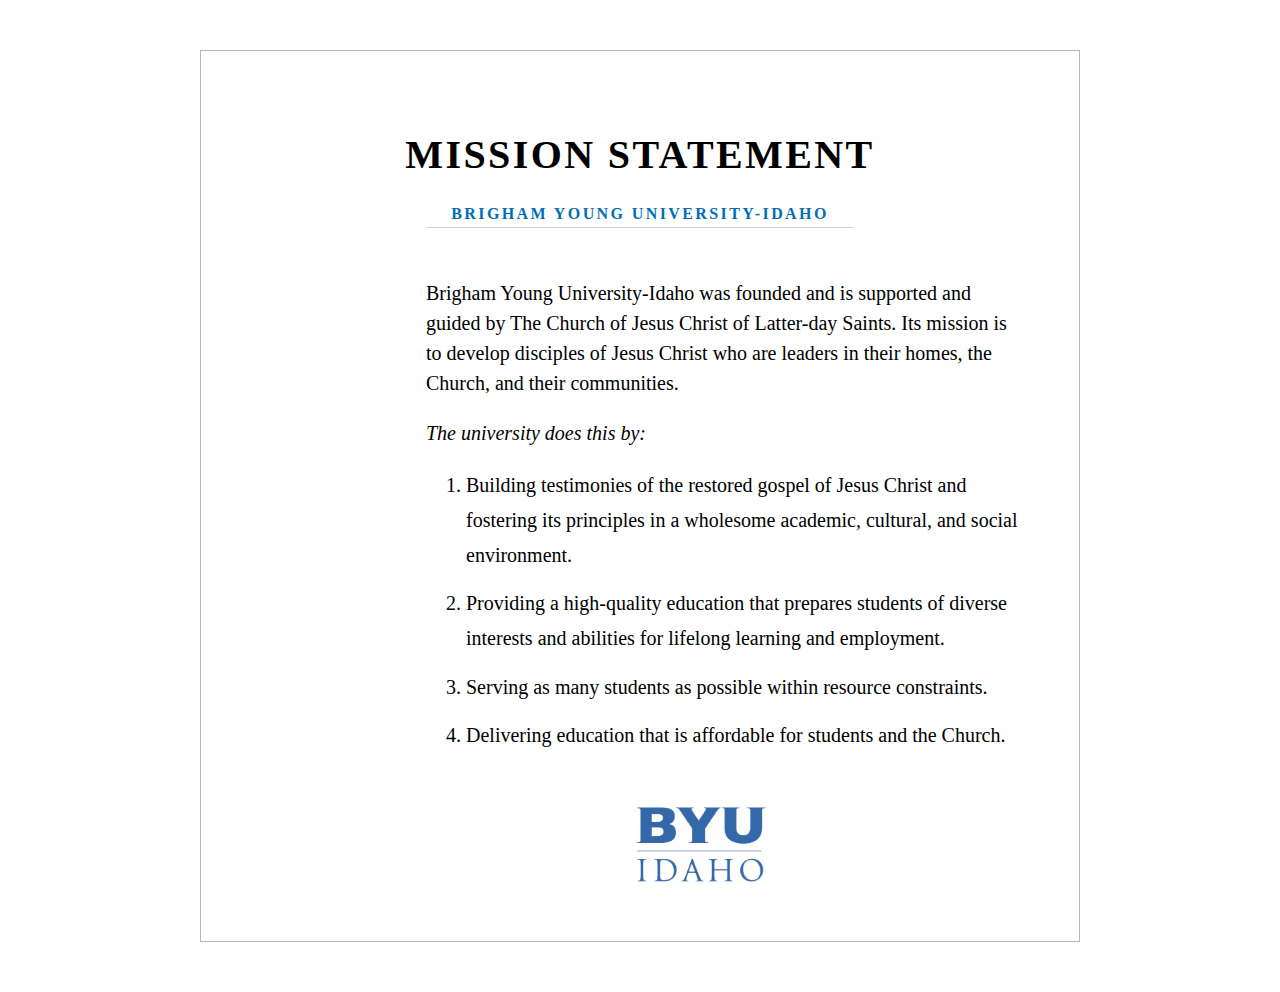
<file: MissionState/index.html>
<!DOCTYPE html>
<html lang="en">
<head>
    <meta charset="UTF-8">
    <meta name="viewport" content="width=device-width, initial-scale=1.0">
    <title>Mission Statement</title>
    <link rel="stylesheet" href="styles.css">
</head>
<body>
    <header>
        <h1>Mission Statement</h1>
        <h2>Brigham Young University-Idaho</h2>

    </header>
    <main>
        <p>Brigham Young University-Idaho was founded and is supported and guided by The Church of Jesus Christ of Latter-day Saints. Its mission is to develop disciples of Jesus Christ who are leaders in their homes, the Church, and their communities.</p>

        <p id="italics">The university does this by:</p>
        <ol>
            <li>Building testimonies of the restored gospel of Jesus Christ and fostering its principles in a wholesome academic, cultural, and social environment.</li>
            <li>Providing a high-quality education that prepares students of diverse interests and abilities for lifelong learning and employment.</li>
            <li>Serving as many students as possible within resource constraints.</li>
            <li>Delivering education that is affordable for students and the Church.</li>
        </ol>
        
    </main>
    <footer>
        <img src="byui-logo_blue.webp" alt="BYUI Logo"> 
    </footer>
    
</body>
</html>
</file>
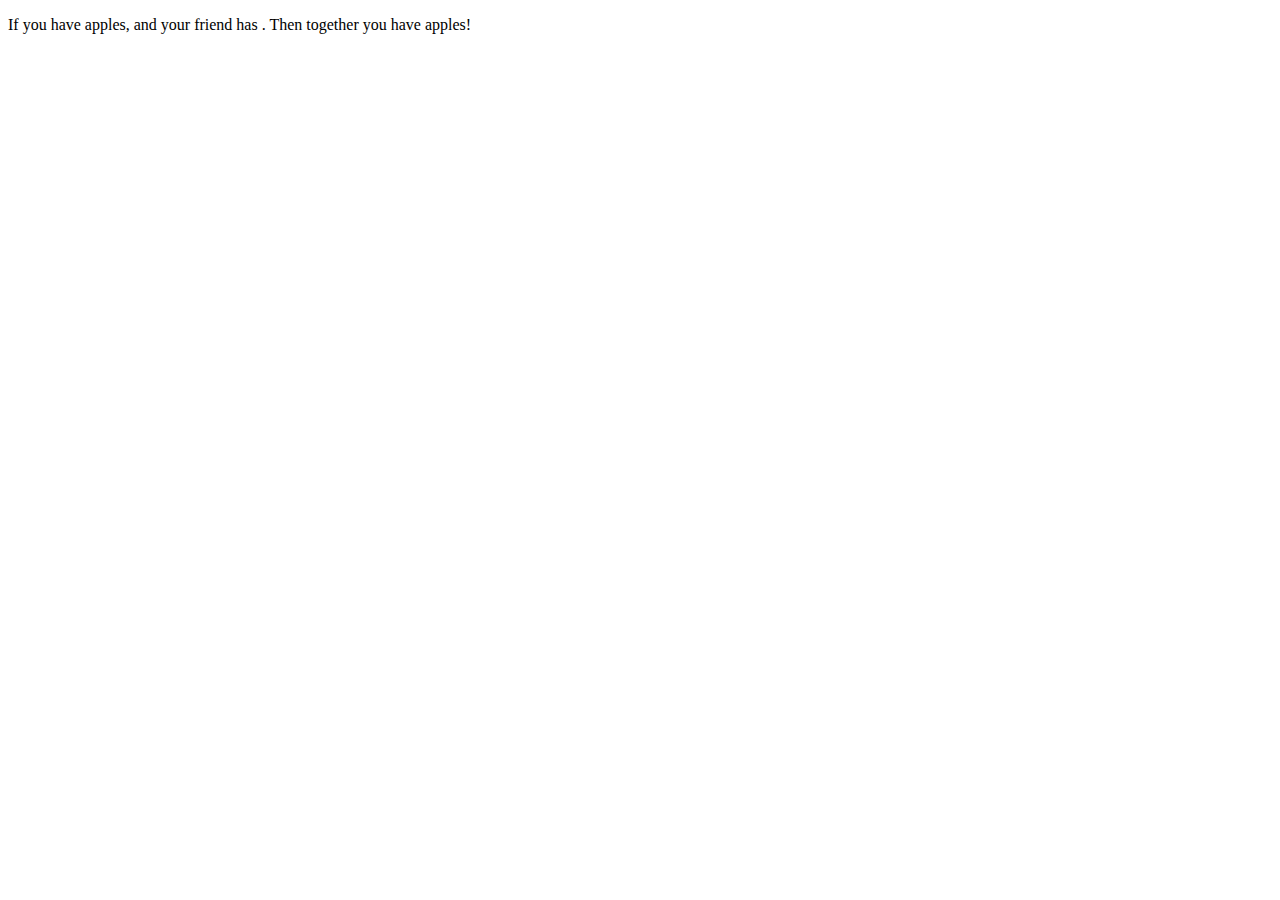
<file: w1/running.html>
<!DOCTYPE html>
<html lang="en">
<head>
    <meta charset="UTF-8">
    <meta name="viewport" content="width=device-width, initial-scale=1.0">
    <title>Running</title>
    <script src="running.js"></script>
</head>
<body>
    <p>If you have <span id="myAppleElement"></span> apples, and your friend has
        <span id="friendAppleElement"></span>. Then together you have
        <span id="totalApplesElement"></span> apples!</p>
    
</body>
</html>
</file>
<file: MissionState/styles.css>
body {
    border: rgb(183, 183, 183) solid 1px;
    margin: 50px 200px 50px 200px;
}

main {
    font-size: 20px;
    font-family: 'Times New Roman', Times, sans-serif;
    max-width: 600px;
    /*      top right bottom left */
    margin: 50px 25px 25px 225px;
    line-height: 1.5em;
}

header {
    text-align: center;
    text-transform: uppercase;
    letter-spacing: .15em;
    margin-top: 5em;
    /* font-weight: 200; */
}

h1 {
    font-size: 2.5em;
    font-weight:600;
}

h2 {
    color: #006EB6;
    border-bottom: lightgray solid 1px;
    margin: 0.67em 225px 0.67em 225px;
    padding: 0em 0em 0.25em 0em;
    font-size: 1em;
}

#italics {
    font-style: italic;
}

ol {
    line-height: 1.75em;
}

li {
    margin: 0.67em 0em 0.67em 0em;
}

img {
    max-width: 150px;
    margin: 25px 0px 50px 425px;
    align-content: center;
}
</file>
